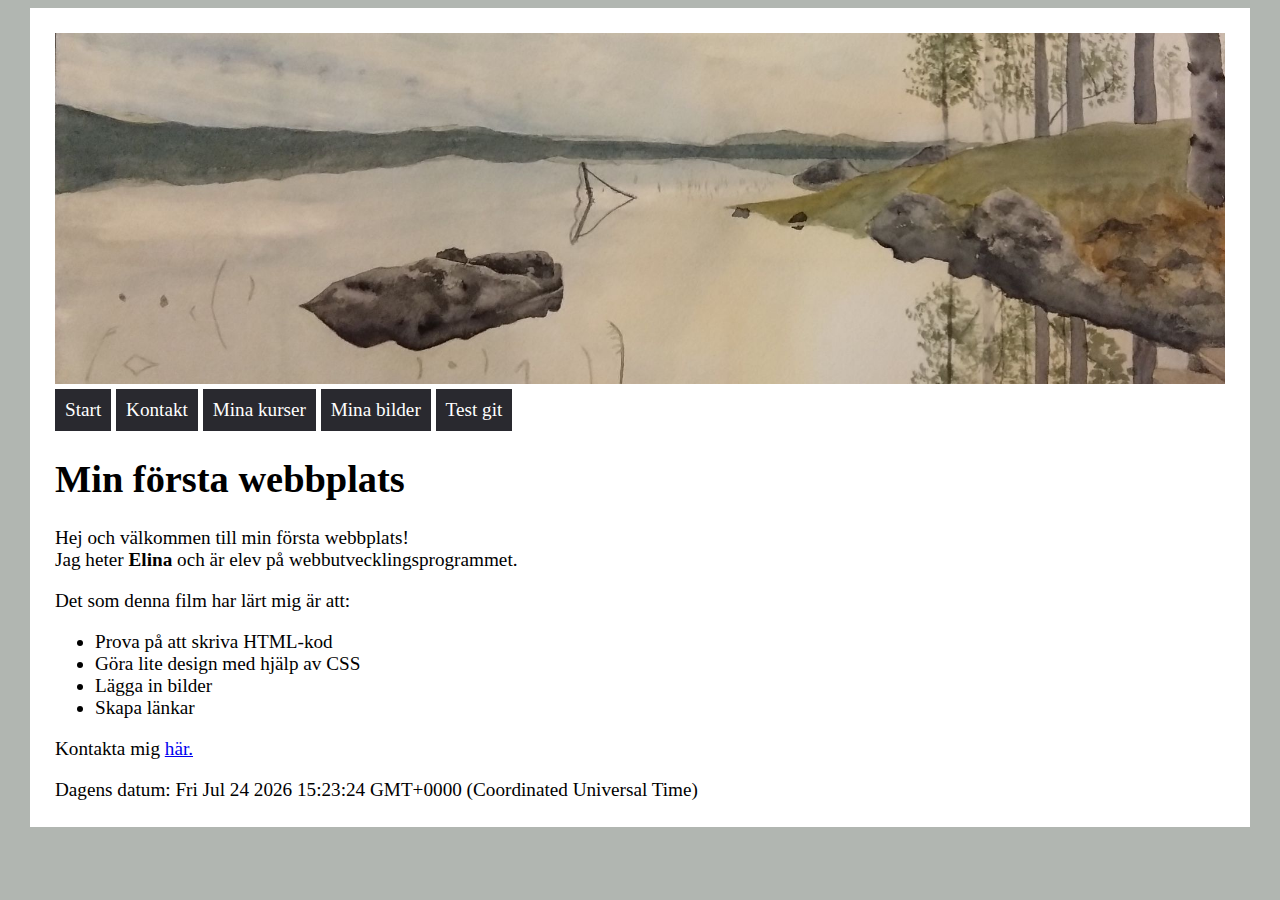
<file: index.html>
<!DOCTYPE html>
<html lang="en">

<head>
    <meta charset="UTF-8">
    <meta http-equiv="X-UA-Compatible" content="IE=edge">
    <meta name="viewport" content="width=device-width, initial-scale=1.0">
    <title>Min webbplats</title>
    <link rel="stylesheet" href="css/styles.css">
</head>

<body>
    <div class="container">

        <img src="images/Header.jpg" alt="Vy över Vistträsket" class="full-width" />

        <nav>
            <ul>
                <li> <a href="index.html">Start</a> </li>
                <li> <a href="contact.html">Kontakt</a> </li>
                <li> <a href="courses.html">Mina kurser</a> </li>
                <li> <a href="pictures.html">Mina bilder</a> </li>
                <li> <a href="test.html">Test git</a> </li>
            </ul>
        </nav>

        <h1>Min första webbplats</h1>
        <p>Hej och välkommen till min första webbplats!<br>
            Jag heter <strong>Elina</strong> och är elev på webbutvecklingsprogrammet.</p>
        <p>Det som denna film har lärt mig är att:</p>
        <ul>
            <li>Prova på att skriva HTML-kod</li>
            <li>Göra lite design med hjälp av CSS</li>
            <li>Lägga in bilder</li>
            <li>Skapa länkar</li>
        </ul>
        <p>
            Kontakta mig <a href="contact.html">här.</a>
        </p>
        <script>
            let d = Date(Date.now());

            let a = d.toString();

            document.write("Dagens datum: " + a);
        </script>
    </div>

</body>

</html>
</file>
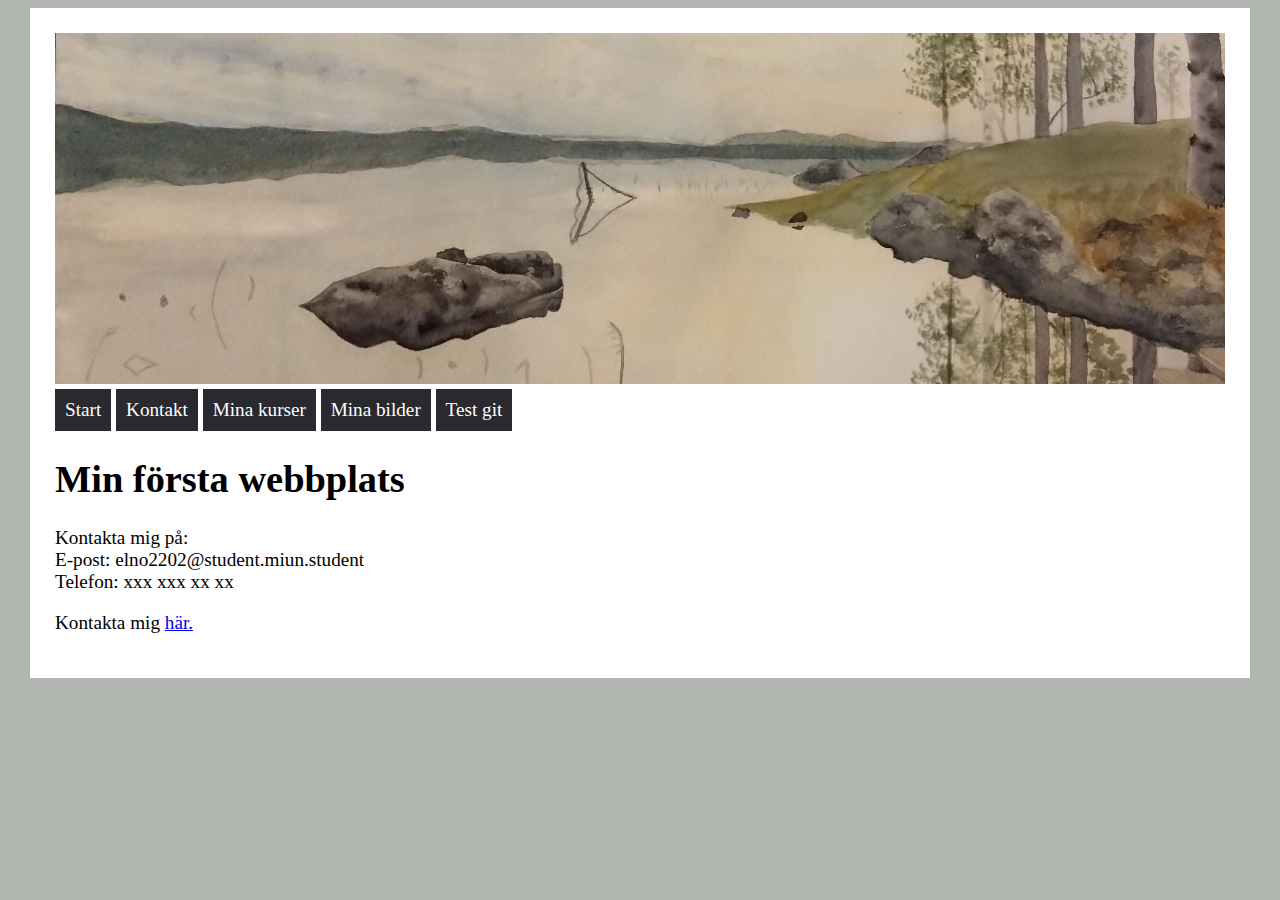
<file: contact.html>
<!DOCTYPE html>
<html lang="en">

<head>
    <meta charset="UTF-8">
    <meta http-equiv="X-UA-Compatible" content="IE=edge">
    <meta name="viewport" content="width=device-width, initial-scale=1.0">
    <title>Kontakt</title>
    <link rel="stylesheet" href="css/styles.css">
</head>

<body>
    <div class="container">

        <img src="images/Header.jpg" alt="Vy över Vistträsket" class="full-width" />

        <nav>
            <ul>
                <li> <a href="index.html">Start</a> </li>
                <li> <a href="contact.html">Kontakt</a> </li>
                <li> <a href="courses.html">Mina kurser</a> </li>
                <li> <a href="pictures.html">Mina bilder</a> </li>
                <li> <a href="test.html">Test git</a> </li>
            </ul>
        </nav>
        
        <h1>Min första webbplats</h1>
        <p>Kontakta mig på:<br>
            E-post: elno2202@student.miun.student<br>
            Telefon: xxx xxx xx xx
        </p>
        <p>
            Kontakta mig <a href="contact.html">här.</a>
        </p>
    </div>
</body>

</html>
</file>
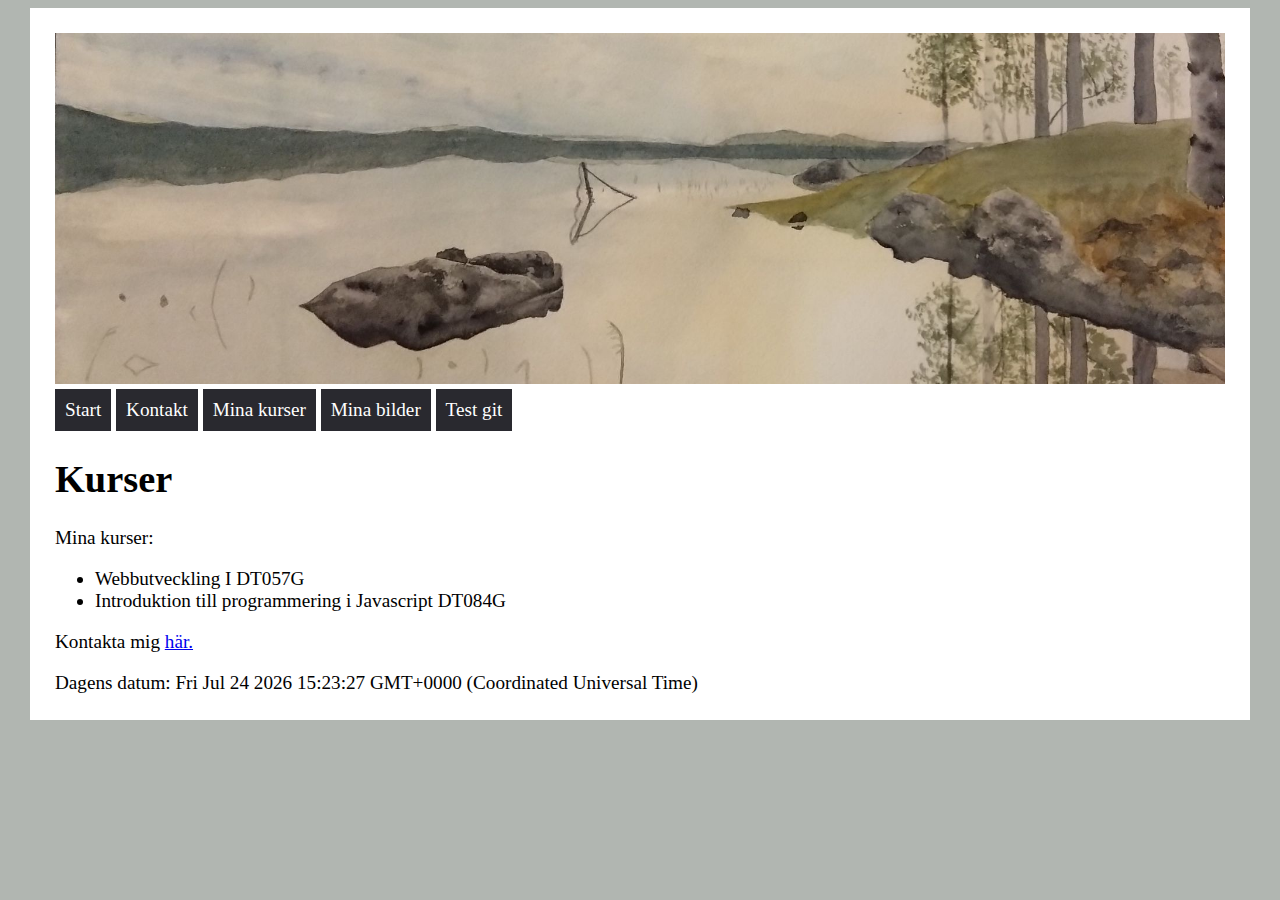
<file: courses.html>
<!DOCTYPE html>
<html lang="en">

<head>
    <meta charset="UTF-8">
    <meta http-equiv="X-UA-Compatible" content="IE=edge">
    <meta name="viewport" content="width=device-width, initial-scale=1.0">
    <title>Min webbplats</title>
    <link rel="stylesheet" href="css/styles.css">
</head>

<body>
    <div class="container">

        <img src="images/Header.jpg" alt="Vy över Vistträsket" class="full-width" />

        <nav>
            <ul>
                <li> <a href="index.html">Start</a> </li>
                <li> <a href="contact.html">Kontakt</a> </li>
                <li> <a href="courses.html">Mina kurser</a> </li>
                <li> <a href="pictures.html">Mina bilder</a> </li>
                <li> <a href="test.html">Test git</a> </li>
            </ul>
        </nav>

        <h1>Kurser</h1>
        <p></p>
        <p>Mina kurser:</p>
        <ul>
            <li>Webbutveckling I DT057G</li>
            <li>Introduktion till programmering i Javascript DT084G</li>
        </ul>
        <p>
            Kontakta mig <a href="contact.html">här.</a>
        </p>
        <script>
            let d = Date(Date.now());

            let a = d.toString();

            document.write("Dagens datum: " + a);
        </script>
    </div>

</body>

</html>
</file>
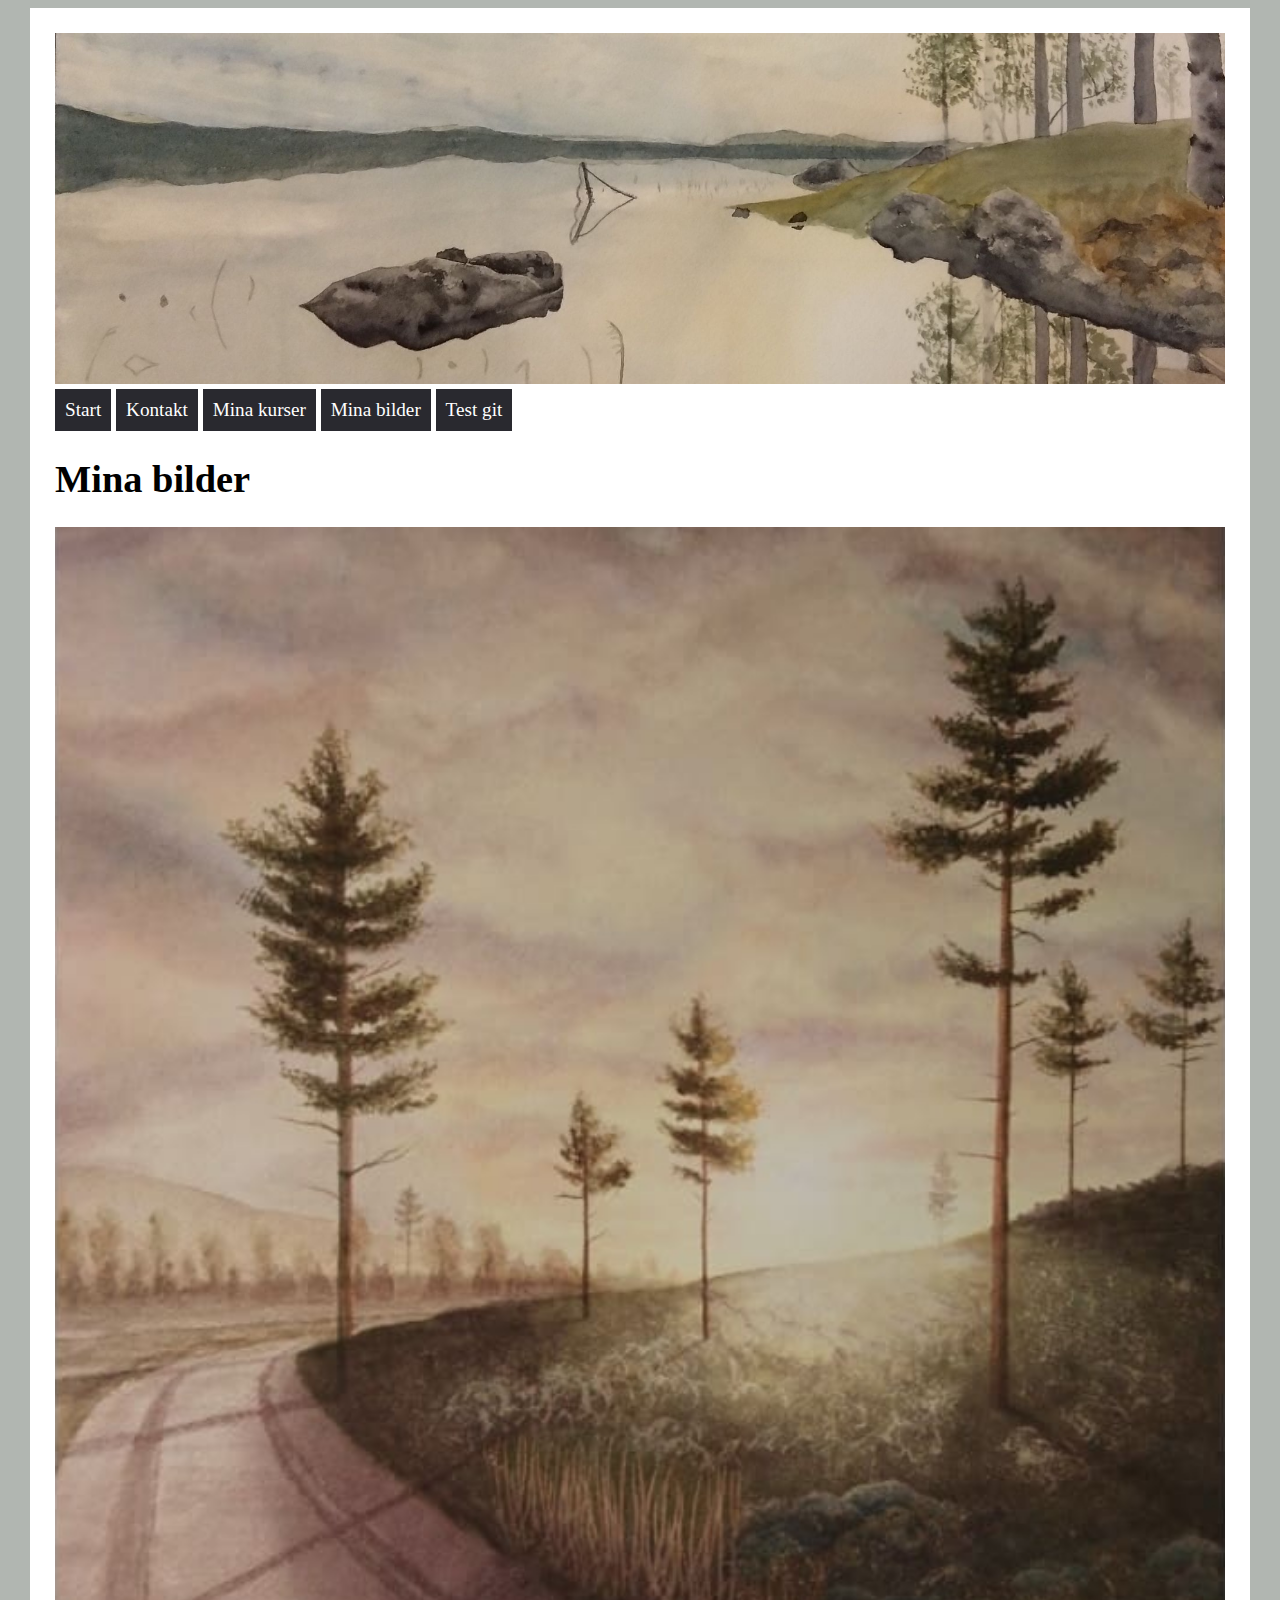
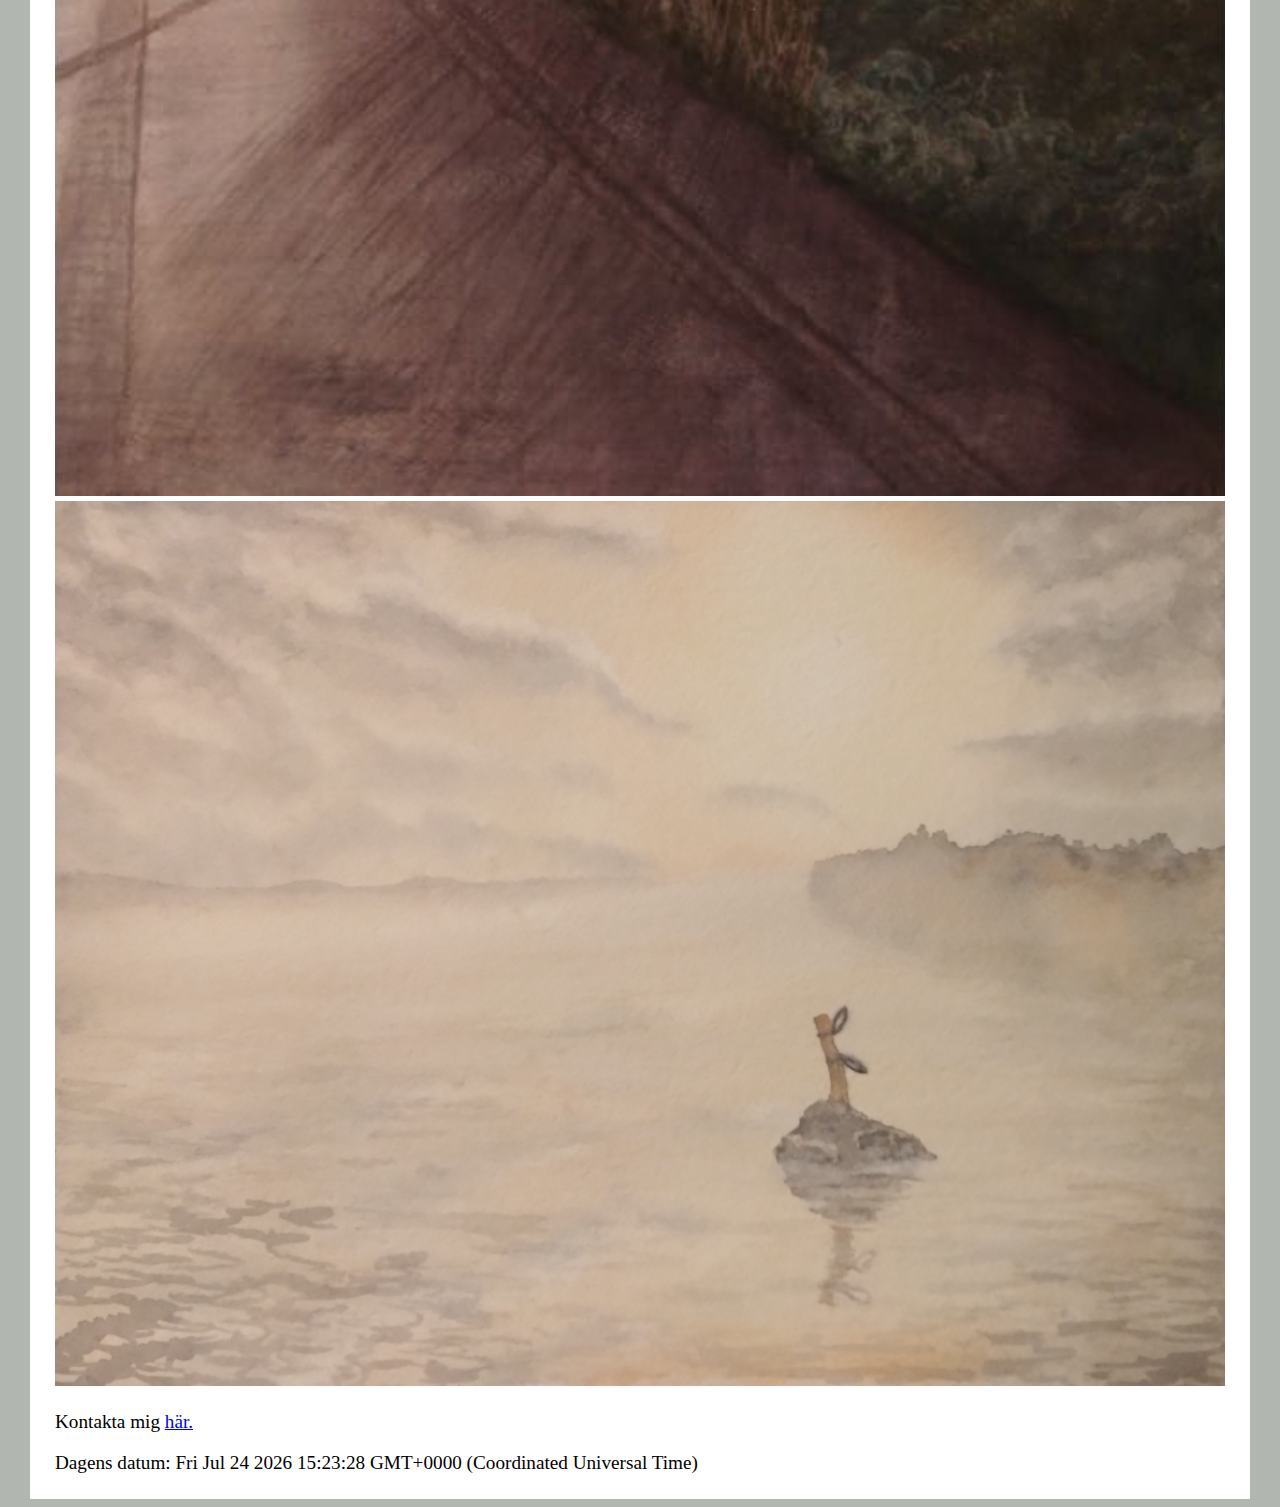
<file: pictures.html>
<!DOCTYPE html>
<html lang="en">

<head>
    <meta charset="UTF-8">
    <meta http-equiv="X-UA-Compatible" content="IE=edge">
    <meta name="viewport" content="width=device-width, initial-scale=1.0">
    <title>Min webbplats</title>
    <link rel="stylesheet" href="css/styles.css">
</head>

<body>
    <div class="container">

        <img src="images/Header.jpg" alt="Vy över Vistträsket" class="full-width" />

        <nav>
            <ul>
                <li> <a href="index.html">Start</a> </li>
                <li> <a href="contact.html">Kontakt</a> </li>
                <li> <a href="courses.html">Mina kurser</a> </li>
                <li> <a href="pictures.html">Mina bilder</a> </li>
                <li> <a href="test.html">Test git</a> </li>
            </ul>
        </nav>

        <h1>Mina bilder</h1>

        <img src="images/Tallar.jpg" alt="Vy över tallar vid en väg." class="full-width"/>

        <img src="images/DSC_5144_2.jpg" alt="Vy över havet." class="full-width"/>
        
        <p>
            Kontakta mig <a href="contact.html">här.</a>
        </p>
        <script>
            let d = Date(Date.now());

            let a = d.toString();

            document.write("Dagens datum: " + a);
        </script>
    </div>

</body>

</html>
</file>
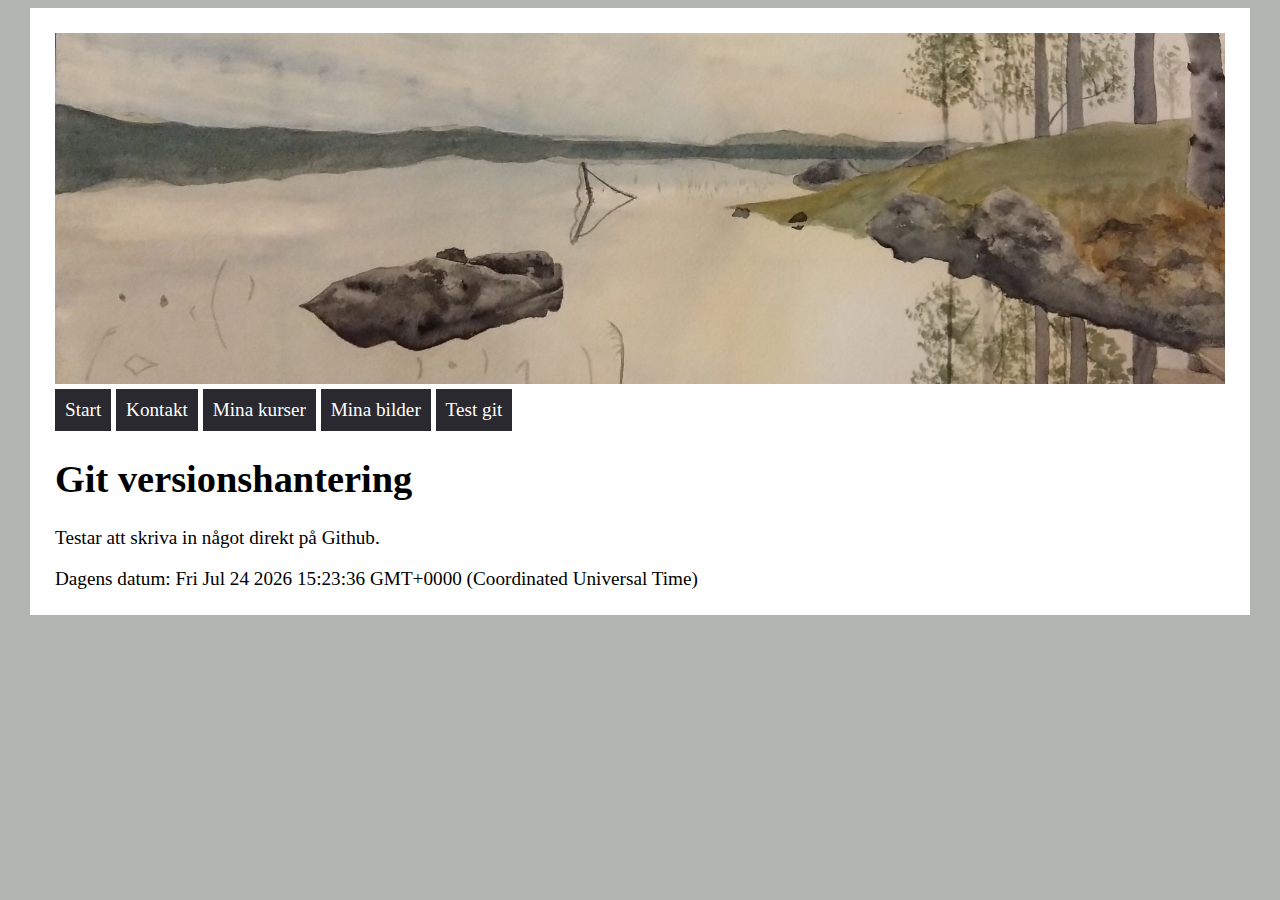
<file: test.html>
<!DOCTYPE html>
<html lang="sv">
<head>
    <meta charset="UTF-8">
    <meta http-equiv="X-UA-Compatible" content="IE=edge">
    <meta name="viewport" content="width=device-width, initial-scale=1.0">
    <title>Test att lägga till sida med git</title>
    <link rel="stylesheet" href="css/styles.css">
</head>
<body>
    <div class="container">

        <img src="images/Header.jpg" alt="Vy över Vistträsket" class="full-width" />

        <nav>
            <ul>
                <li> <a href="index.html">Start</a> </li>
                <li> <a href="contact.html">Kontakt</a> </li>
                <li> <a href="courses.html">Mina kurser</a> </li>
                <li> <a href="pictures.html">Mina bilder</a> </li>
                <li> <a href="test.html">Test git</a> </li>
            </ul>
        </nav>

        <h1>Git versionshantering</h1>
        <p>Testar att skriva in något direkt på Github.</p>
        
        <script>
            let d = Date(Date.now());

            let a = d.toString();

            document.write("Dagens datum: " + a);
        </script>
    </div>
    
</body>
</html>
</file>
<file: css/styles.css>
body {
    background-color: rgb(177, 182, 177);
    color: black;
    font-size: 1.2em;
    font-family:Georgia, 'Times New Roman', Times, serif;
}
.container{
    background-color:white;
    width: 96%;
    padding:2%;
    max-width: 1170px;
    margin-left: auto;
    margin-right: auto;   
}
.full-width{
    width:100%;
    }
    nav ul{
        padding: 0;
        margin: 0;
        list-style: none;
    }
    nav li{
        display: inline;
    }
    nav a{
        display:inline-block;
        text-decoration: none;
        background-color: rgb(41, 41, 47);
        padding: 10px;
        color: white;
    }
    nav a:hover{
        background-color: rgb(82, 80, 80);
    }
</file>
